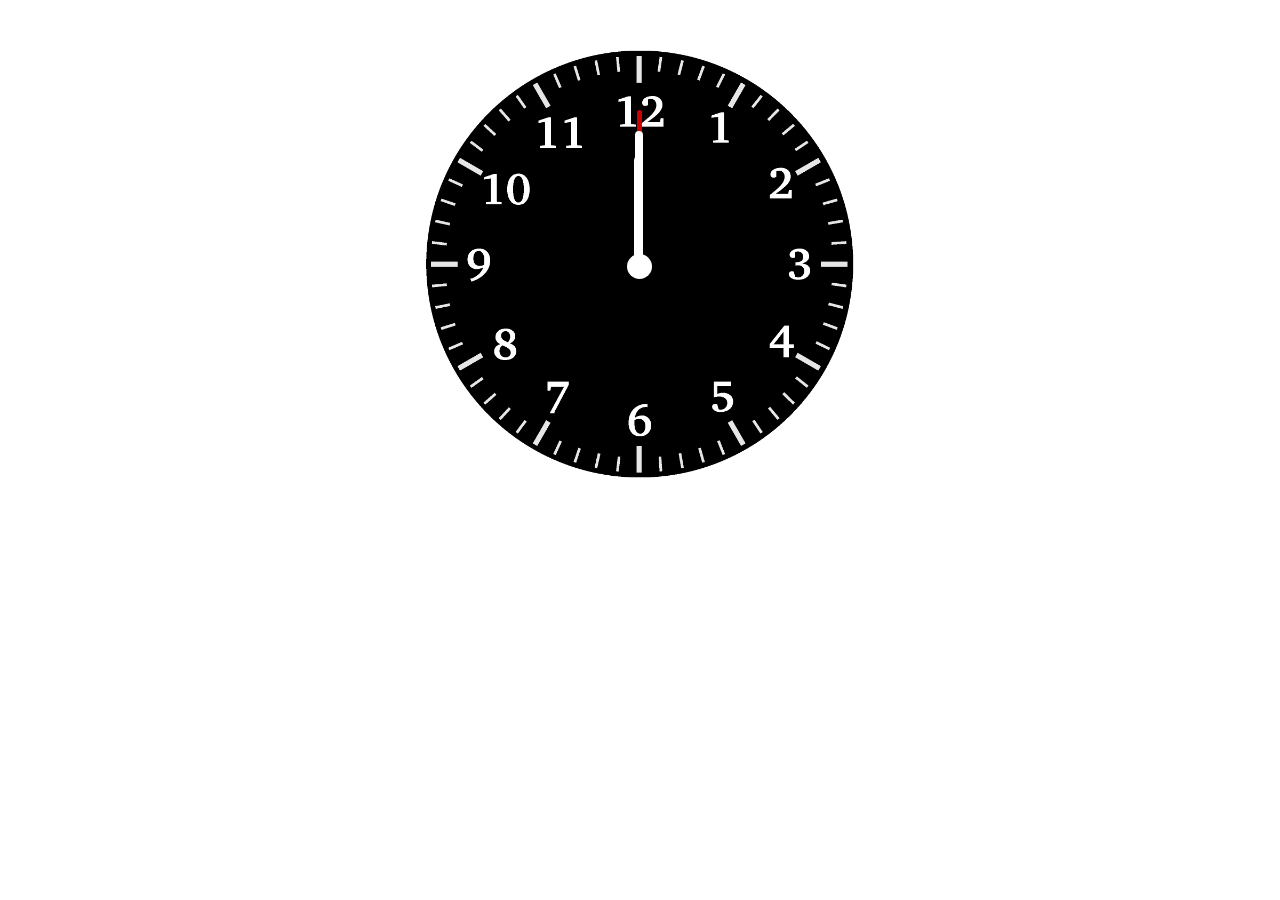
<file: Clock-Analog/index.html>
<!DOCTYPE html>
<html lang="en">
<head>
    <meta charset="UTF-8">
    <meta name="viewport" content="width=device-width, initial-scale=1.0">
    <title>Analog Clock - By jyot</title>
    <link rel="stylesheet" href="index.css">
    <script src="index.js"></script>
</head>
<body>
    <div class="clockcontainer">
        <div id="second"></div>
        <div id="hour"></div>
        <div id="minute"></div>
        <div id="round"></div>
    </div>
</body>
</html>
</file>
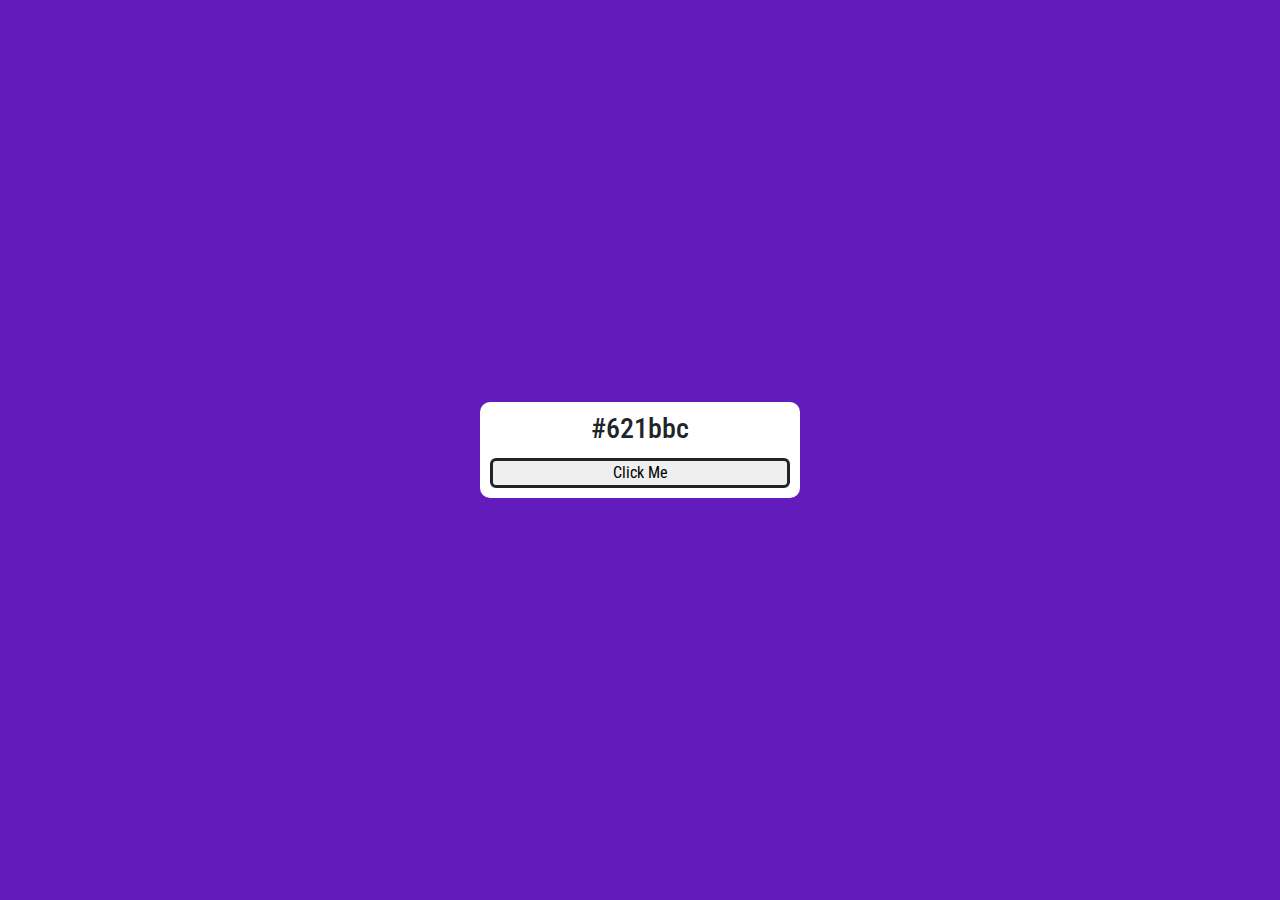
<file: ColorChanger/index.html>
<!DOCTYPE html>
<html lang="en">

<head>
    <meta charset="UTF-8">
    <meta name="viewport" content="width=device-width, initial-scale=1.0">
    <link rel="stylesheet" href="https://cdn.jsdelivr.net/npm/bootstrap@5.0.1/dist/css/bootstrap.min.css">
    <link href="https://fonts.googleapis.com/css2?family=Roboto+Condensed&display=swap" rel="stylesheet">
    <link rel="stylesheet" href="./custom.css">
    <title>Color Picker</title>
</head>

<body>
    <div class="main">
        <div class="sub">
            <h3 id="colorcode"></h3>
            <button id="btn" class="btn-dark rounded border border-dark border-3 w-100 mt-1">Click Me</button>
        </div>
    </div>
    <script src="./app.js"></script>
    <script src="https://cdn.jsdelivr.net/npm/bootstrap@5.0.1/dist/js/bootstrap.bundle.min.js"></script>
</body>

</html>
</file>
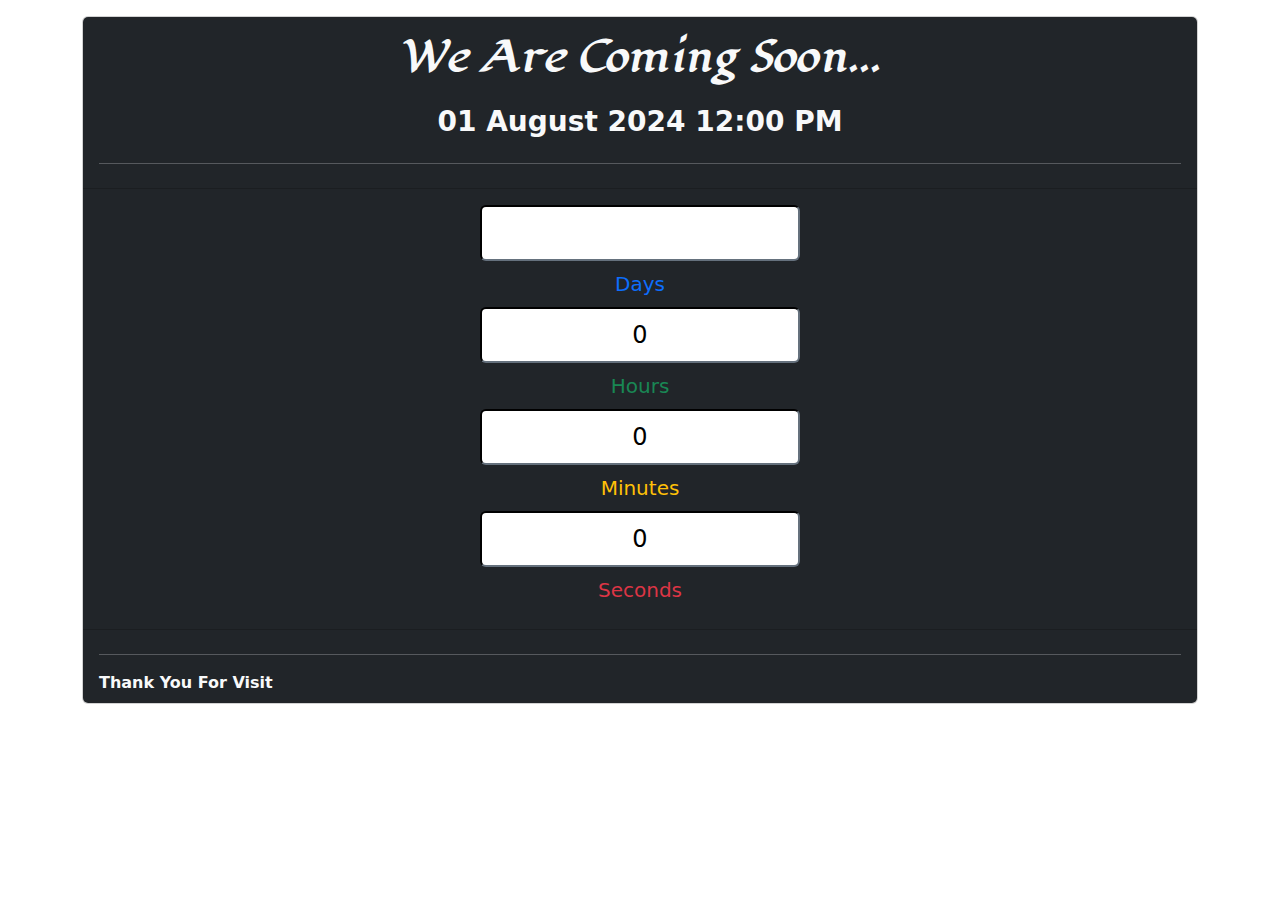
<file: Countdown/index.html>
<!DOCTYPE html>
<html lang="en">

<head>
    <meta charset="UTF-8">
    <meta name="viewport" content="width=device-width, initial-scale=1.0">
    <title>Countdown</title>
    <link rel="stylesheet" href="index.css">
    <link rel="stylesheet" href="https://cdn.jsdelivr.net/npm/bootstrap@5.0.1/dist/css/bootstrap.min.css">
    <link href="https://fonts.googleapis.com/css2?family=Lugrasimo&display=swap" rel="stylesheet">
</head>

<body>
    <div class="container mt-3">
        <div class="row">
            <div class="col-12">
                <div class="card">
                    <div class="card-header bg-dark text-light">
                        <h1 class="text-center fw-bold p-2">We Are Coming Soon...</h1>
                        <h3 class="text-center fw-bold p-2" id="end-date">01 August 2024 12:00 PM</h3>
                        <hr>
                    </div>
                    <div class="card-body text-center bg-dark">
                        <input class="inputs rounded border-dark p-2 text-center fs-4" value="" id="days" type="text" readonly>
                        <br>
                        <label for="days" class="p-2 fs-5 text-primary">Days</label>
                        <br>
                        <input class="inputs rounded border-dark p-2 text-center fs-4" value="0"  id="hours" type="text" readonly>
                        <br>
                        <label for="hours" class="p-2 fs-5 text-success">Hours</label>
                        <br>
                        <input class="inputs rounded border-dark p-2 text-center fs-4" value="0"  id="minutes" type="text" readonly>
                        <br>
                        <label for="minutes" class="p-2 fs-5 text-warning">Minutes</label>
                        <br>
                        <input class="inputs rounded border-dark p-2 text-center fs-4" value="0"  id="Seconds" type="text" readonly>
                        <br>
                        <label for="seconds" class="p-2 fs-5 text-danger">Seconds</label>
                    </div>
                    <div class="card-footer fw-bold bg-dark text-light">
                        <hr>
                        Thank You For Visit
                    </div>
                </div>
            </div>
        </div>
    </div>
    <script src="index.js"></script>
    <script src="https://cdn.jsdelivr.net/npm/bootstrap@5.0.1/dist/js/bootstrap.bundle.min.js"></script>
</body>

</html>
</file>
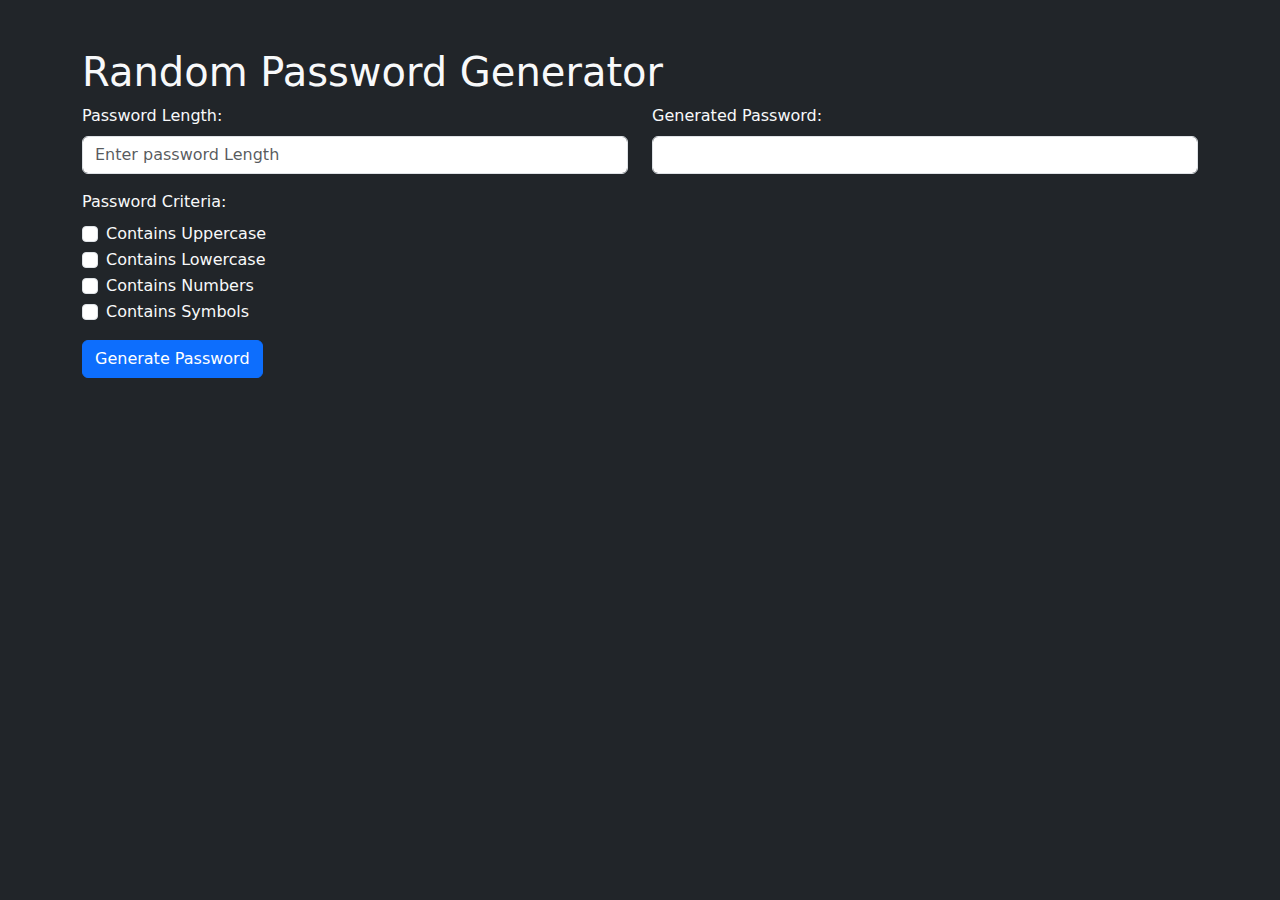
<file: PasswordGenerator/index.html>
<!DOCTYPE html>
<html lang="en">

<head>
    <meta charset="UTF-8">
    <meta name="viewport" content="width=device-width, initial-scale=1.0">
    <link rel="stylesheet" href="https://cdn.jsdelivr.net/npm/bootstrap@5.0.1/dist/css/bootstrap.min.css">
    <link href="https://fonts.googleapis.com/css2?family=Roboto+Condensed&display=swap" rel="stylesheet">
    <link rel="stylesheet" href="psw.css">
    <title>Password Generator</title>
</head>

<body class="bg-dark text-light">
    <div class="container mt-5">
      <h1>Random Password Generator</h1>
      <div class="row">
        <div class="col-md-6">
          <div class="mb-3">
            <label for="passwordLength" class="form-label">Password Length:</label>
            <input type="number" class="form-control" id="passwordLength" placeholder="Enter password Length" min="1" max="50">
          </div>
          <div class="mb-3">
            <label class="form-label">Password Criteria:</label>
            <div class="form-check">
              <input class="form-check-input" type="checkbox" id="uppercaseCheckbox">
              <label class="form-check-label" for="uppercaseCheckbox">
                Contains Uppercase
              </label>
            </div>
            <div class="form-check">
              <input class="form-check-input" type="checkbox" id="lowercaseCheckbox">
              <label class="form-check-label" for="lowercaseCheckbox">
                Contains Lowercase
              </label>
            </div>
            <div class="form-check">
              <input class="form-check-input" type="checkbox" id="numbersCheckbox">
              <label class="form-check-label" for="numbersCheckbox">
                Contains Numbers
              </label>
            </div>
            <div class="form-check">
              <input class="form-check-input" type="checkbox" id="specialCharsCheckbox">
              <label class="form-check-label" for="specialCharsCheckbox">
                Contains Symbols
              </label>
            </div>
          </div>
          <button class="btn btn-primary" id="generateBtn">Generate Password</button>
        </div>
        <div class="col-md-6">
          <div class="mb-3">
            <label for="generatedPassword" class="form-label">Generated Password:</label>
            <input type="text" class="form-control" id="generatedPassword" readonly>
          </div>
        </div>
      </div>
    </div>
    <script src="generate.js"></script>
    <script src="https://cdn.jsdelivr.net/npm/bootstrap@5.0.1/dist/js/bootstrap.bundle.min.js"></script>
</body>

</html>
</file>
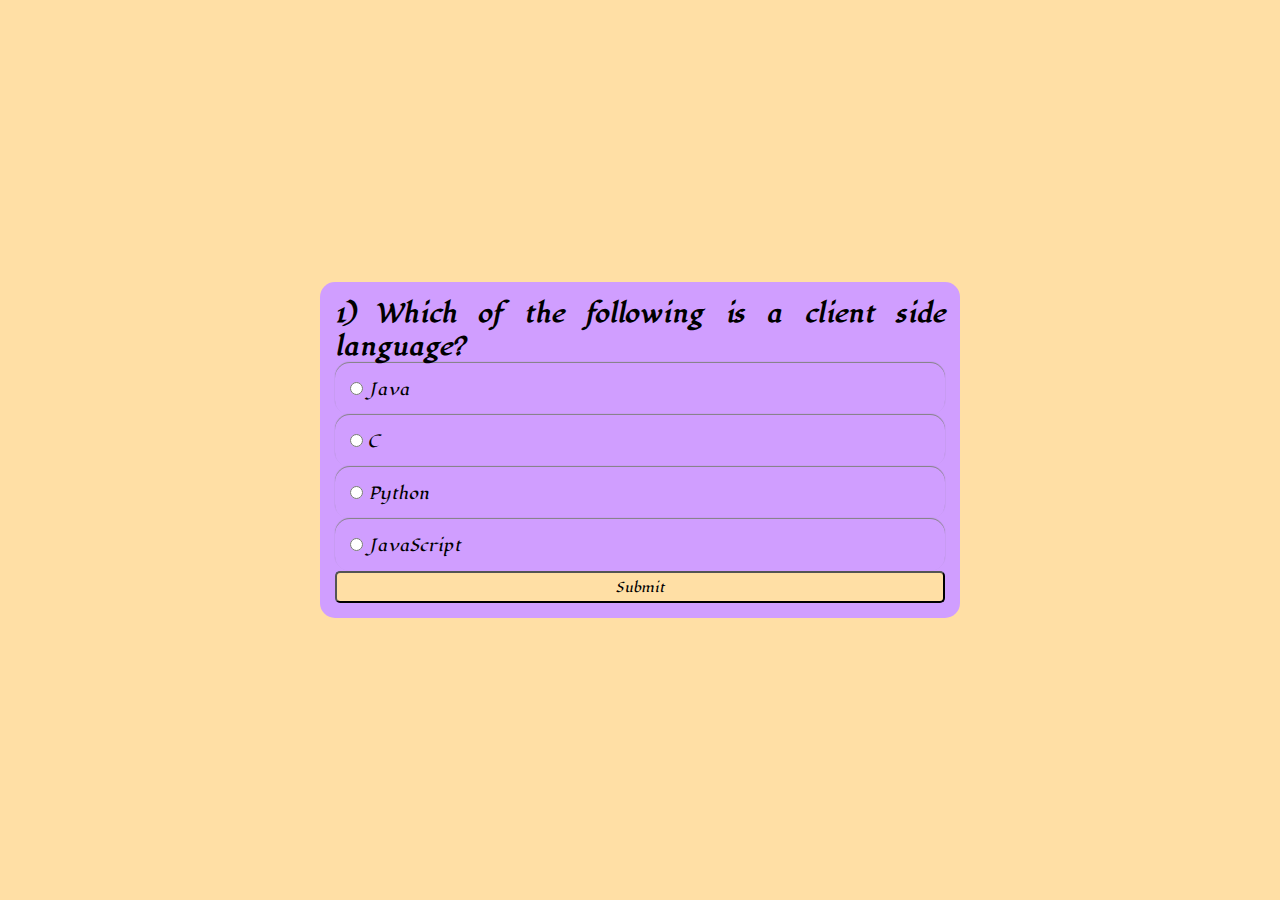
<file: Quiz/index.html>
<!DOCTYPE html>
<html lang="en">

<head>
    <meta charset="UTF-8">
    <meta name="viewport" content="width=device-width, initial-scale=1.0">
    <link rel="stylesheet" href="custom.css">
    <link href="https://fonts.googleapis.com/css2?family=Lugrasimo&display=swap" rel="stylesheet">
    <title>Quiz</title>
</head>

<body>
    <div class="main">
        <div class="container">
            <div class="col">
                <h2 id="questionBox">1) this is the dummy question</h2>
                <div class="col box">
                    <input class="option" id="first" name="options" type="radio" value="a"/>
                    <label for="a"> a) Option 1</label>
                </div>
                <div class="col box">
                    <input class="option" id="second" name="options" type="radio" value="b"/>
                    <label for="b"> b) Option 2</label>
                </div>
                <div class="col box">
                    <input class="option" id="third" name="options" type="radio" value="c"/>
                    <label for="c"> c) Option 3</label>
                </div>
                <div class="col box">
                    <input class="option" id="fourth" name="options" type="radio" value="d"/>
                    <label for="d"> d) Option 4</label>
                </div>
                <button id="submit">
                    Submit
                </button>
            </div>
        </div>
    </div>
    <script src="app.js"></script>
</body>

</html>
</file>
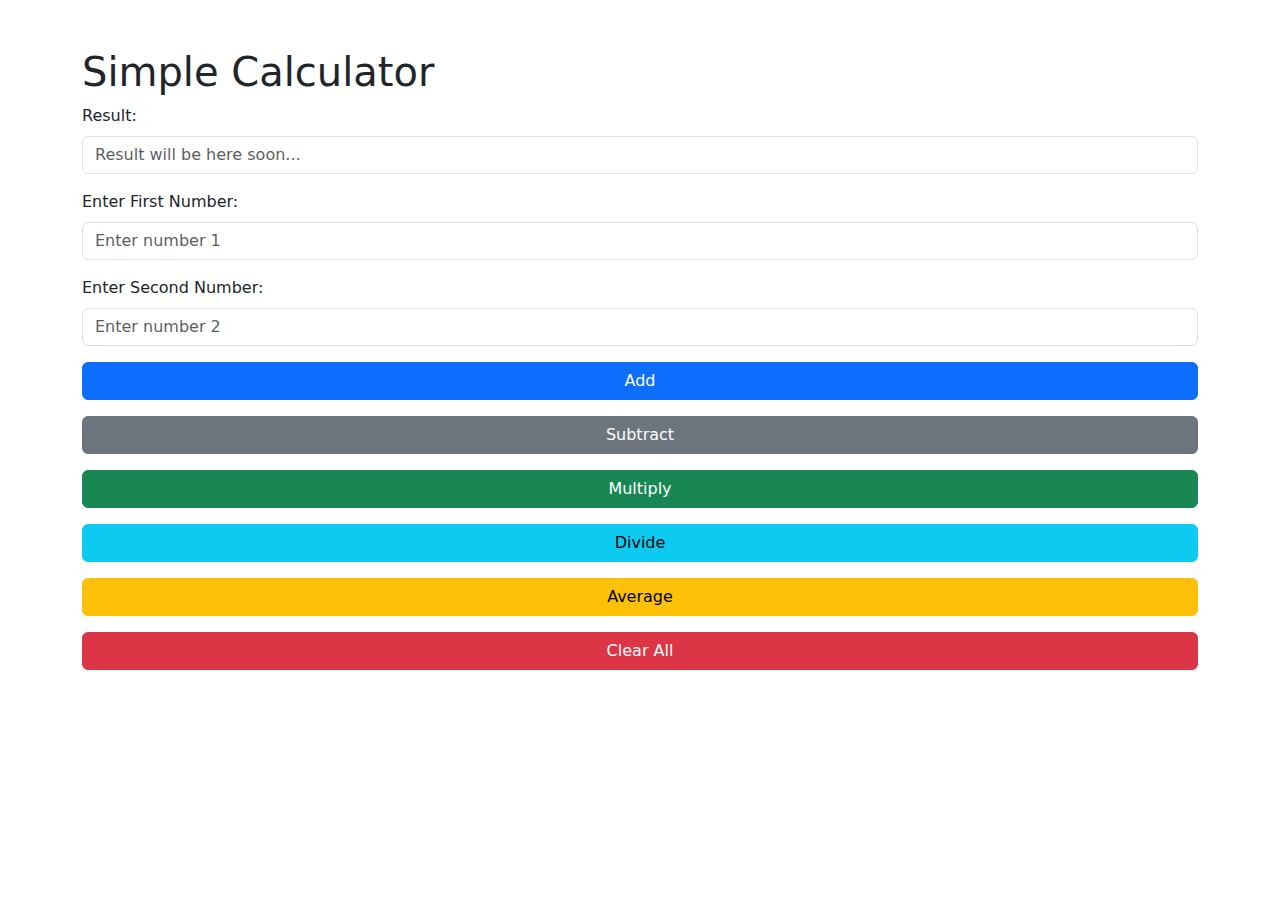
<file: Calculators/Simple_Calculator.html>
<!DOCTYPE html>
<html lang="en">

<head>
    <meta charset="UTF-8">
    <meta name="viewport" content="width=device-width, initial-scale=1.0">
    <link rel="stylesheet" href="https://cdn.jsdelivr.net/npm/bootstrap@5.0.1/dist/css/bootstrap.min.css">
    <title>Simple Calculator</title>
</head>
     <body>
        <div class="container mt-5">
            <h1>Simple Calculator</h1>
            <form>
                <div class="mb-3">
                    <label for="result" id="resultLabel" class="form-label">Result:</label>
                    <input type="text" class="form-control" id="result" placeholder="Result will be here soon..."
                        readonly>
                </div>
                <div class="mb-3">
                    <label for="number1" class="form-label">Enter First Number:</label>
                    <input type="number" class="form-control" id="number1" placeholder="Enter number 1">
                </div>
                <div class="mb-3">
                    <label for="number2" class="form-label">Enter Second Number:</label>
                    <input type="number" class="form-control" id="number2" placeholder="Enter number 2">
                </div>
                <div class="mb-3">
                    <button type="button" id="add" class="btn btn-primary w-100 mb-3">Add</button>
                    <button type="button" id="sub" class="btn btn-secondary w-100 mb-3">Subtract</button>
                    <button type="button" id="mul" class="btn btn-success w-100 mb-3">Multiply</button>
                    <button type="button" id="div" class="btn btn-info w-100 mb-3">Divide</button>
                    <button type="button" id="avg" class="btn btn-warning w-100 mb-3">Average</button>
                    <button type="reset" id="reset" class="btn btn-danger w-100 mb-3">Clear All</button>
                </div>
            </form>
        </div>
        <script src="https://cdn.jsdelivr.net/npm/bootstrap@5.0.1/dist/js/bootstrap.bundle.min.js"></script>
        <script>
            var add = document.querySelector("#add");
            var sub = document.querySelector("#sub");
            var mul = document.querySelector("#mul");
            var div = document.querySelector("#div");
            var avg = document.querySelector("#avg");

            add.onclick = calculate;
            sub.onclick = calculate;
            mul.onclick = calculate;
            div.onclick = calculate;
            avg.onclick = calculate;

            function calculate() {
                var number1 = parseFloat(document.getElementById('number1').value);
                var number2 = parseFloat(document.getElementById('number2').value);
                var resultLabel = document.getElementById('resultLabel');
                var result = document.getElementById('result');

                var buttonId = this.id
                if (buttonId === "add") {
                    resultLabel.textContent = "Result (Addition):";
                    result.value = number1 + number2;
                }
                else if (buttonId === "sub") {
                    resultLabel.textContent = "Result (Subtraction):";
                    result.value = number1 - number2;
                }
                else if (buttonId === "mul") {
                    resultLabel.textContent = "Result (Multiplication):";
                    result.value = number1 * number2;
                }
                else if (buttonId === "div") {
                    resultLabel.textContent = "Result (Division):";
                    result.value = number1 / number2;
                }
                else {
                    resultLabel.textContent = "Result (Average):";
                    result.value = (number1 + number2) / 2;
                }
                document.getElementById("result").innerHTML = result;
            }
        </script>
    </body>
</html>
</file>
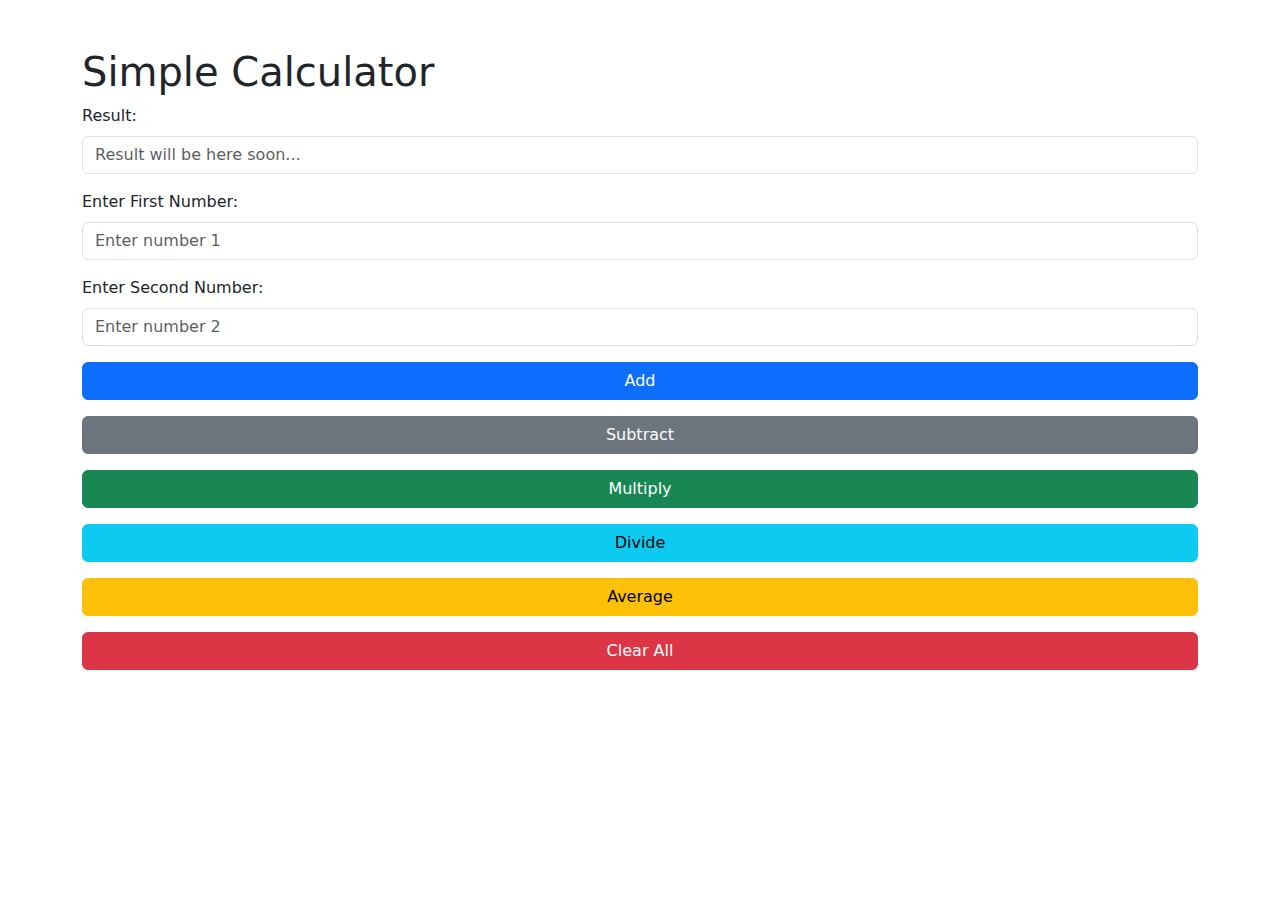
<file: Calculators/Simple_Calculator_2.html>
<!DOCTYPE html>
<html lang="en">

<head>
    <meta charset="UTF-8">
    <meta name="viewport" content="width=device-width, initial-scale=1.0">
    <link rel="stylesheet" href="https://cdn.jsdelivr.net/npm/bootstrap@5.0.1/dist/css/bootstrap.min.css">
    <title>Simple Calculator</title>
</head>
     <body>
        <div class="container mt-5">
            <h1>Simple Calculator</h1>
            <form>
                <div class="mb-3">
                    <label for="result" id="resultLabel" class="form-label">Result:</label>
                    <input type="text" class="form-control" id="result" placeholder="Result will be here soon..."
                        readonly>
                </div>
                <div class="mb-3">
                    <label for="number1" class="form-label">Enter First Number:</label>
                    <input type="number" class="form-control" id="number1" placeholder="Enter number 1">
                </div>
                <div class="mb-3">
                    <label for="number2" class="form-label">Enter Second Number:</label>
                    <input type="number" class="form-control" id="number2" placeholder="Enter number 2">
                </div>
                <div class="mb-3">
                    <button type="button" id="add" class="btn btn-primary w-100 mb-3" onclick = "calculate('add')">Add</button>
                    <button type="button" id="sub" class="btn btn-secondary w-100 mb-3" onclick = "calculate('sub')">Subtract</button>
                    <button type="button" id="mul" class="btn btn-success w-100 mb-3" onclick = "calculate('mul')">Multiply</button>
                    <button type="button" id="div" class="btn btn-info w-100 mb-3" onclick = "calculate('div')">Divide</button>
                    <button type="button" id="avg" class="btn btn-warning w-100 mb-3" onclick = "calculate('avg')">Average</button>
                    <button type="reset" id="reset" class="btn btn-danger w-100 mb-3">Clear All</button>
                </div>
            </form>
        </div>
        <script src="https://cdn.jsdelivr.net/npm/bootstrap@5.0.1/dist/js/bootstrap.bundle.min.js"></script>
        <script>
          



            function calculate(operation) {

      

                var number1 = parseFloat(document.getElementById('number1').value);
                var number2 = parseFloat(document.getElementById('number2').value);
                var resultLabel = document.getElementById('resultLabel');
                var result = document.getElementById('result');

               
                if (operation === "add") {
                    resultLabel.textContent = "Result (Addition):";
                    result.value = number1 + number2;
                }
                else if (operation === "sub") {
                    resultLabel.textContent = "Result (Subtraction):";
                    result.value = number1 - number2;
                }
                else if (operation === "mul") {
                    resultLabel.textContent = "Result (Multiplication):";
                    result.value = number1 * number2;
                }
                else if (operation === "div") {
                    resultLabel.textContent = "Result (Division):";
                    result.value = number1 / number2;
                }
                else if(operation ==="avg"){
                    resultLabel.textContent = "Result (Average):";
                    result.value = (number1 + number2) / 2;
                }
                document.getElementById("result").innerHTML = result;
            }
        </script>
    </body>
</html>
</file>
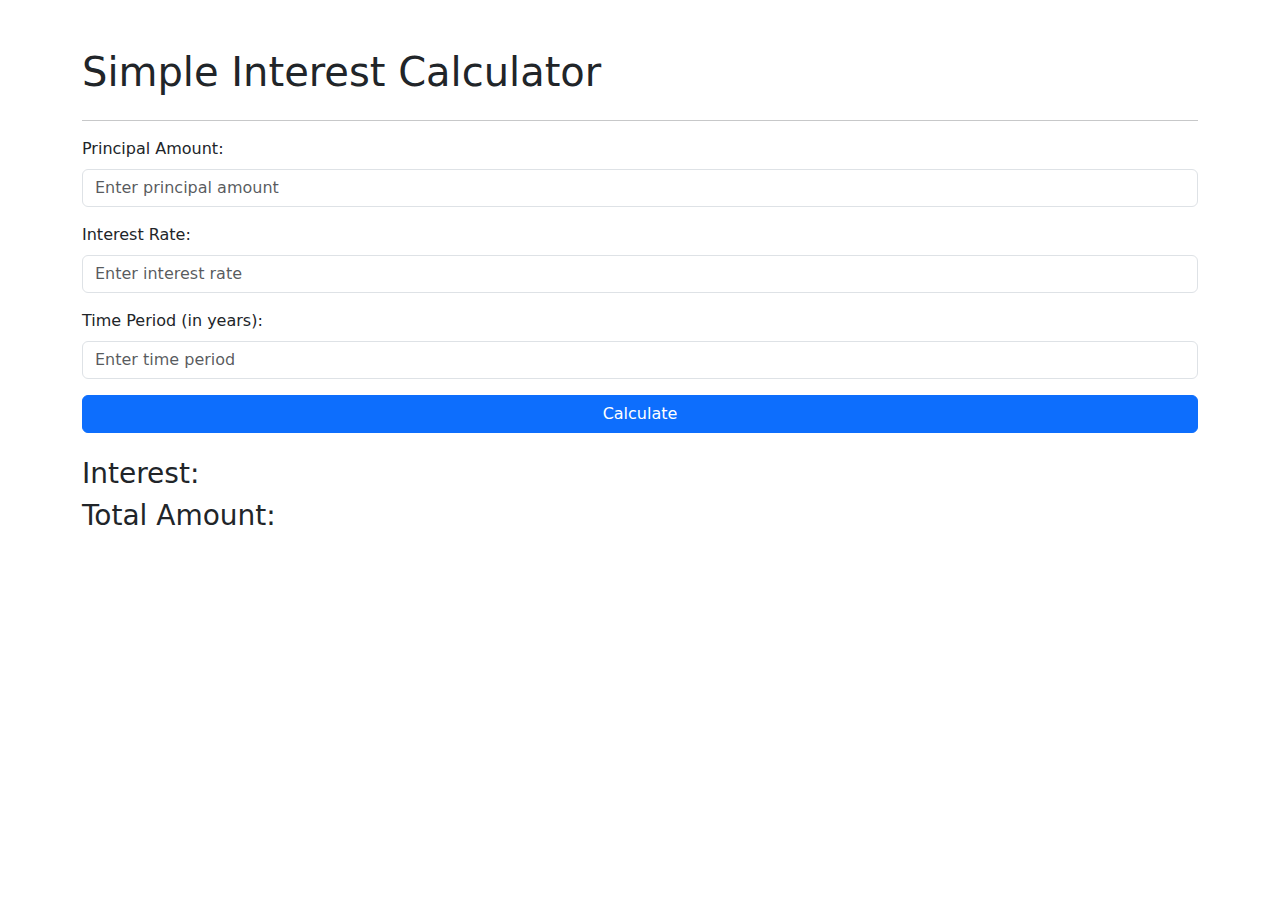
<file: Calculators/Simple_Interest.html>
<!DOCTYPE html>
<html lang="en">
<head>
    <meta charset="UTF-8">
    <meta name="viewport" content="width=device-width, initial-scale=1.0">
    <link rel="stylesheet" href="https://cdn.jsdelivr.net/npm/bootstrap@5.3.0/dist/css/bootstrap.min.css">
    <title>Simple Interest Calculator</title>
</head>
<body class="mt-5">
    <div class="container">
        <h1 class="mb-4">Simple Interest Calculator</h1>
        <hr>
        <form>
          <div class="mb-3">
            <label for="principal" class="form-label">Principal Amount:</label>
            <input type="number" class="form-control" id="principal" placeholder="Enter principal amount" required>
          </div>
          <div class="mb-3">
            <label for="rate" class="form-label">Interest Rate:</label>
            <input type="number" class="form-control" id="rate" placeholder="Enter interest rate" required>
          </div>
          <div class="mb-3">
            <label for="time" class="form-label">Time Period (in years):</label>
            <input type="number" class="form-control" id="time" placeholder="Enter time period" required>
          </div>
          <button type="button" class="btn btn-primary w-100" onclick="calculateSimpleInterest()">Calculate</button>
        </form>
        <div class="mt-4">
          <h3>Interest: <span id="result"></span></h3>
          <h3>Total Amount: <span id="total"></span></h3>
        </div>
      </div>
      <script src="https://cdn.jsdelivr.net/npm/bootstrap@5.0.1/dist/js/bootstrap.bundle.min.js"></script>
</body>
<script> 
    function calculateSimpleInterest()
    {
        var amount = parseFloat(document.getElementById('principal').value);
        var rate = parseFloat(document.getElementById('rate').value);
        var time = parseFloat(document.getElementById('time').value);
        var result = document.getElementById('result');
        var total = document.getElementById('total');

        var interest = (amount * rate * time)/ 100;
        var total_amount = amount+interest;
        document.getElementById("result").innerHTML=interest;
        document.getElementById("total").innerHTML=total_amount;
    }
</script>
</html>
</file>
<file: Clock-Analog/index.css>
.clockcontainer {
    position: relative;
    margin: auto;
    height: 40vw;
    width: 40vw;
    background: url(./ImagesForClock/clock.png)no-repeat;
    background-size: 100%;
}
#second,
#hour,
#minute,
#round
{
    position: absolute;
    border-radius: 10px;
    transform-origin: bottom;
}

#second {
    background-color: red;
    width: 1%;
    height: 30%;
    top: 20%;
    left: 49.40%;
    opacity: 0.8;
}

#hour {
    background-color: white;
    width: 1.8%;
    height: 22%;
    top: 29%;
    left: 48.88%;
    opacity: 1;
    
}

#minute {
    background-color: white;
    width: 1.6%;
    height: 27%;
    top: 24%;
    left: 48.97%;
    opacity: 1;
    
}

#round{
    background: white;
    height: 5%;
    width: 5%;
    border-radius: 15px;
    top: 48%;
    left: 47.4%;
}
</file>
<file: ColorChanger/custom.css>
*
{
    padding: 0;
    margin: 0;
    box-sizing: border-box;
    font-family: 'Roboto Condensed', sans-serif; 
}

body
{
    transition: 1s;
}

.main
{
    width: 100vw;
    height: 100vh;
    display: flex;
    justify-content: center;
    align-items: center;  
}

.sub
{
    width: 20rem;
    background-color: white;
    padding: 10px;
    border-radius: 10px;
    text-align: center;
}
</file>
<file: Countdown/index.css>
h1{
    font-family:'Lugrasimo', cursive;
}

.container{
    margin: auto;
}
</file>
<file: PasswordGenerator/psw.css>
#card-header{
    font-family: Roboto condensed;
}
</file>
<file: Quiz/custom.css>
*{
    padding: 0;
    margin: 0;
    box-sizing: border-box;
    font-family:'Lugrasimo', cursive;
}

.main{
    height: 100vh;
    width: 100vw;
    display: flex;
    justify-content: center;
    align-items: center;
    background-color: rgb(255, 223, 165); 
}

.container{
    width: 100vw;
    display: flex;
    justify-content: center;
    align-items: center;
}

.col{
    background-color: rgb(208, 158, 255);
    text-align: justify;
    padding: 15px;
    width: 50%;
    border-radius: 15px;
}

#submit{
    width: 100%;
    background-color:  rgb(255, 223, 165);
    border-radius: 5px;
    padding: 5px;
}

.box {
    box-shadow: 0px -1px 1px grey;
    width: 100%;
}
</file>
